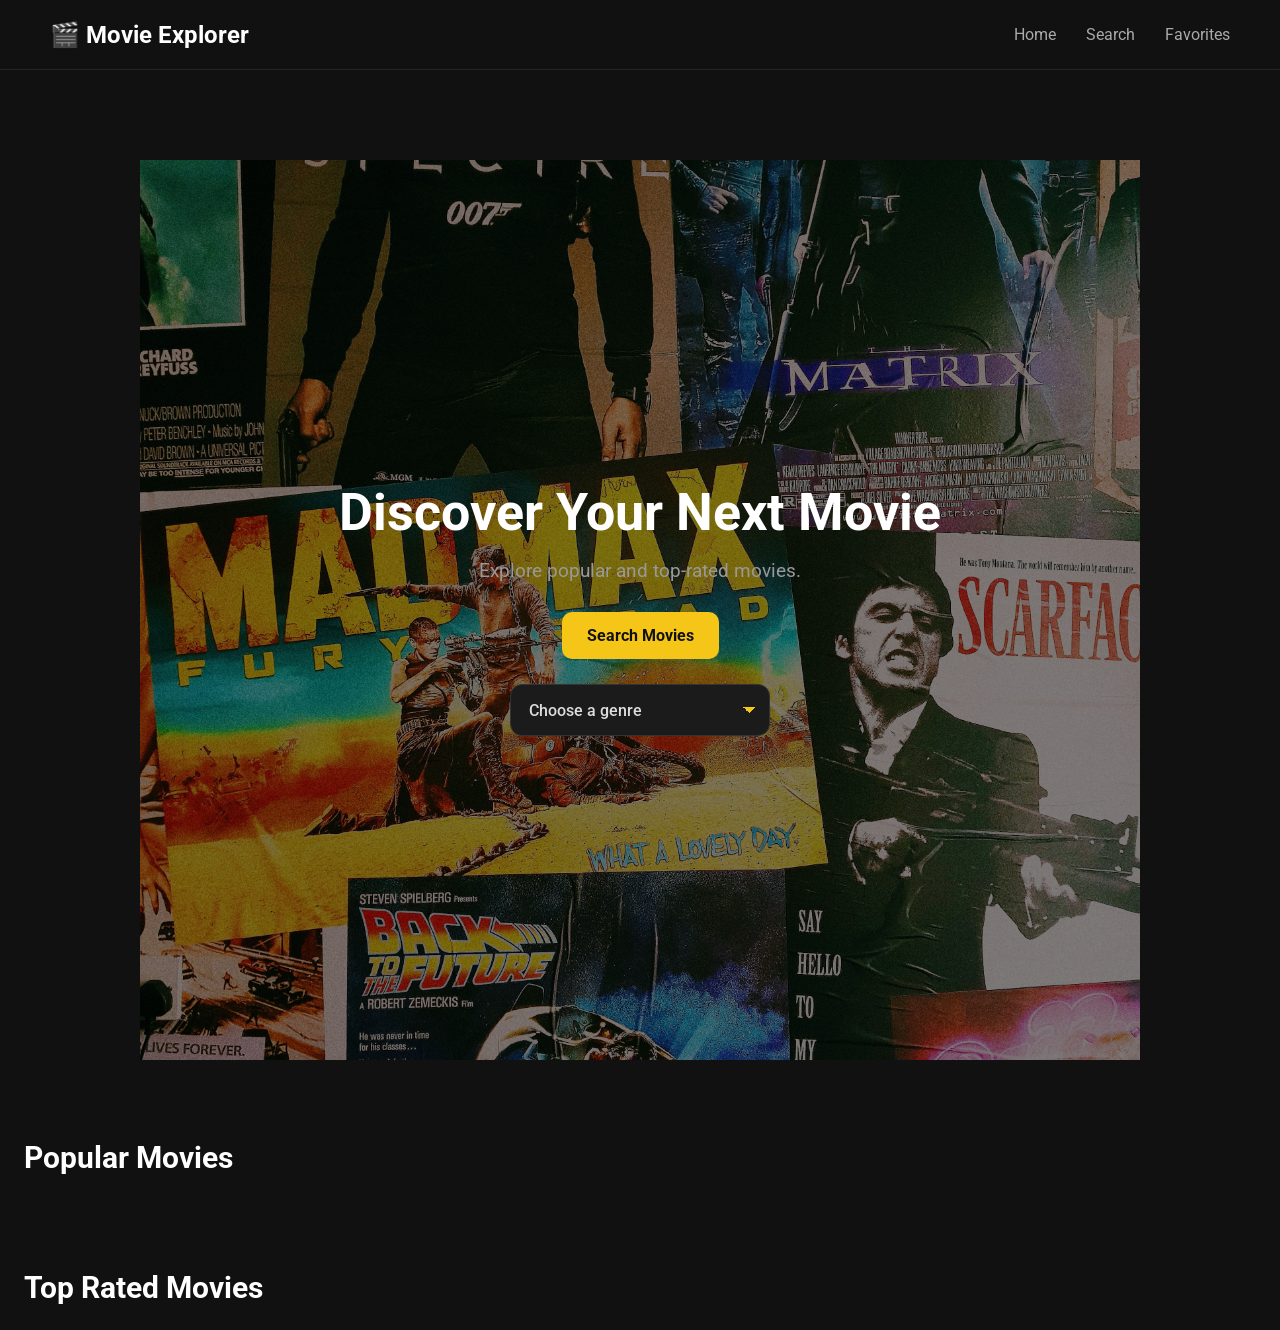
<file: index.html>
<!DOCTYPE html>
<html lang="en">

<head>
    <meta charset="UTF-8">
    <meta name="viewport" content="width=device-width, initial-scale=1.0">
    <title>Movie Explorer</title>
    <link rel="stylesheet" href="styles.css">
</head>

<body>

    <header class="header">
        <a href="index.html" class="logo">🎬 Movie Explorer</a>

        <nav>
            <a href="index.html">Home</a>
            <a href="search.html">Search</a>
            <a href="favorites.html">Favorites</a>
        </nav>
    </header>

    <main>

        <section class="hero">
            <h1>Discover Your Next Movie</h1>

            <p>
                Explore popular and top-rated movies.
            </p>

            <a href="search.html" class="hero-button">
                Search Movies
            </a>

            <select>
                <option value="" selected disabled>Choose a genre</option>
                <option value="Action">Action</option>
                <option value="Comedy">Comedy</option>
                <option value="Drama">Drama</option>
                <option value="Horror">Horror</option>
                <option value="Fantasy">Fantasy</option>
                <option value="Adventure">Adventure</option>
                <option value="Sci-Fi">Sci-Fi</option>
                <option value="Thriller">Thriller</option>
                <option value="Mystery">Mystery</option>
                <option value="Animation">Animation</option>
            </select>
        </section>


        <section class="home-section">

            <div class="section-header">
                <h2>Popular Movies</h2>

            </div>

            <div class="home-movie-cards"></div>

        </section>


        <section class="home-section">

            <div class="section-header">
                <h2>Top Rated Movies</h2>
            </div>

            <div class="top-rated"></div>

        </section>

    </main>

    <script src="script.js"></script>

</body>

</html>
</file>
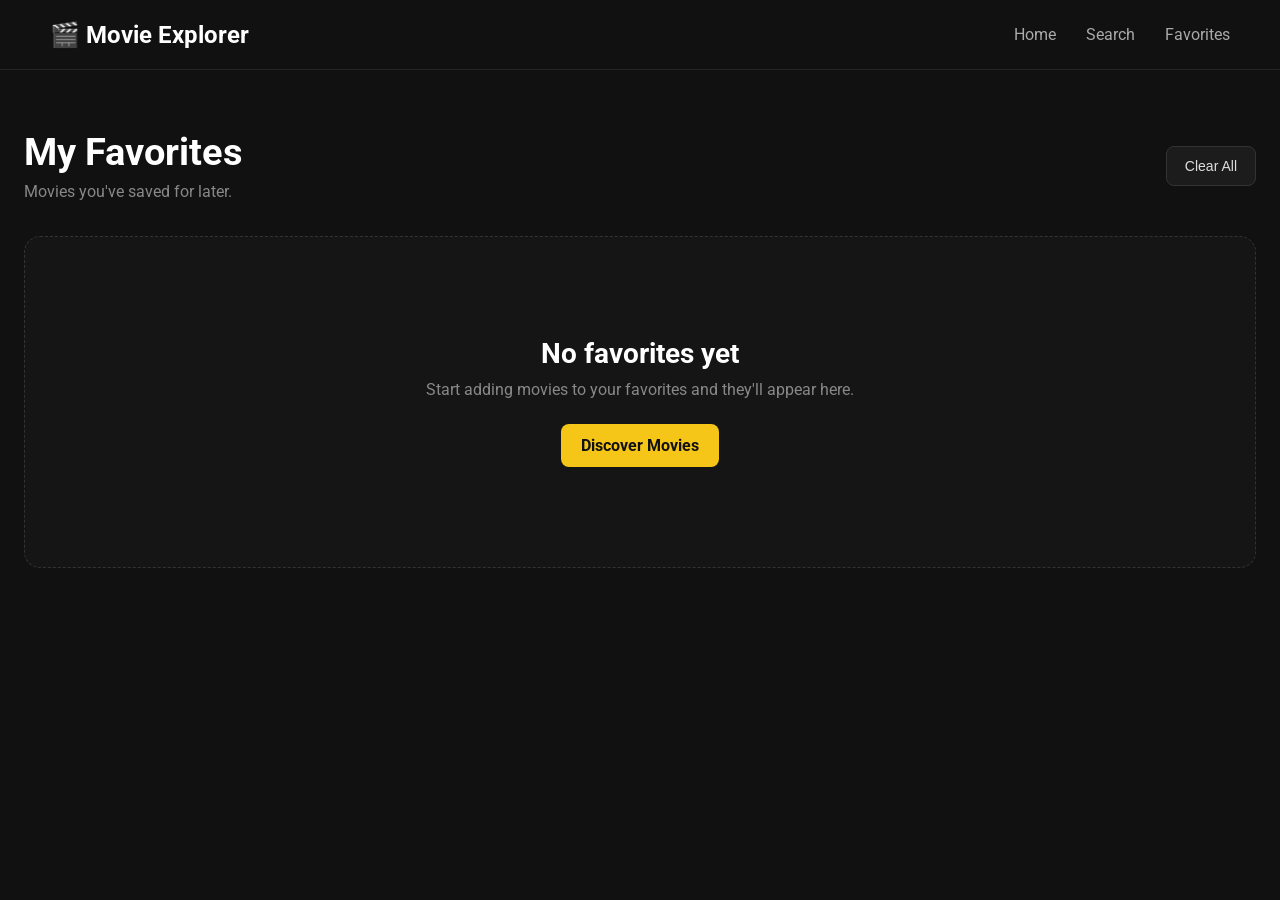
<file: favorites.html>
<!DOCTYPE html>
<html lang="en">

<head>
    <meta charset="UTF-8">
    <meta name="viewport" content="width=device-width, initial-scale=1.0">
    <title>Favorites</title>
    <link rel="stylesheet" href="styles.css">
</head>

<body>

    <header class="header">
        <a href="index.html" class="logo">🎬 Movie Explorer</a>

        <nav>
            <a href="index.html">Home</a>
            <a href="search.html">Search</a>
            <a href="favorites.html">Favorites</a>
        </nav>
    </header>

    <main>

        <section class="favorites-section">

            <div class="section-header">
                <div>
                    <h1>My Favorites</h1>
                    <p>Movies you've saved for later.</p>
                </div>

                <button class="clear-favorites">Clear All</button>
            </div>

            <div class="favorite-movie-cards"></div>

            <div class="empty-favorites">
                <h2>No favorites yet</h2>
                <p>Start adding movies to your favorites and they'll appear here.</p>
                <a href="index.html">Discover Movies</a>
            </div>

        </section>

    </main>

    <script src="favorites.js"></script>

</body>

</html>
</file>
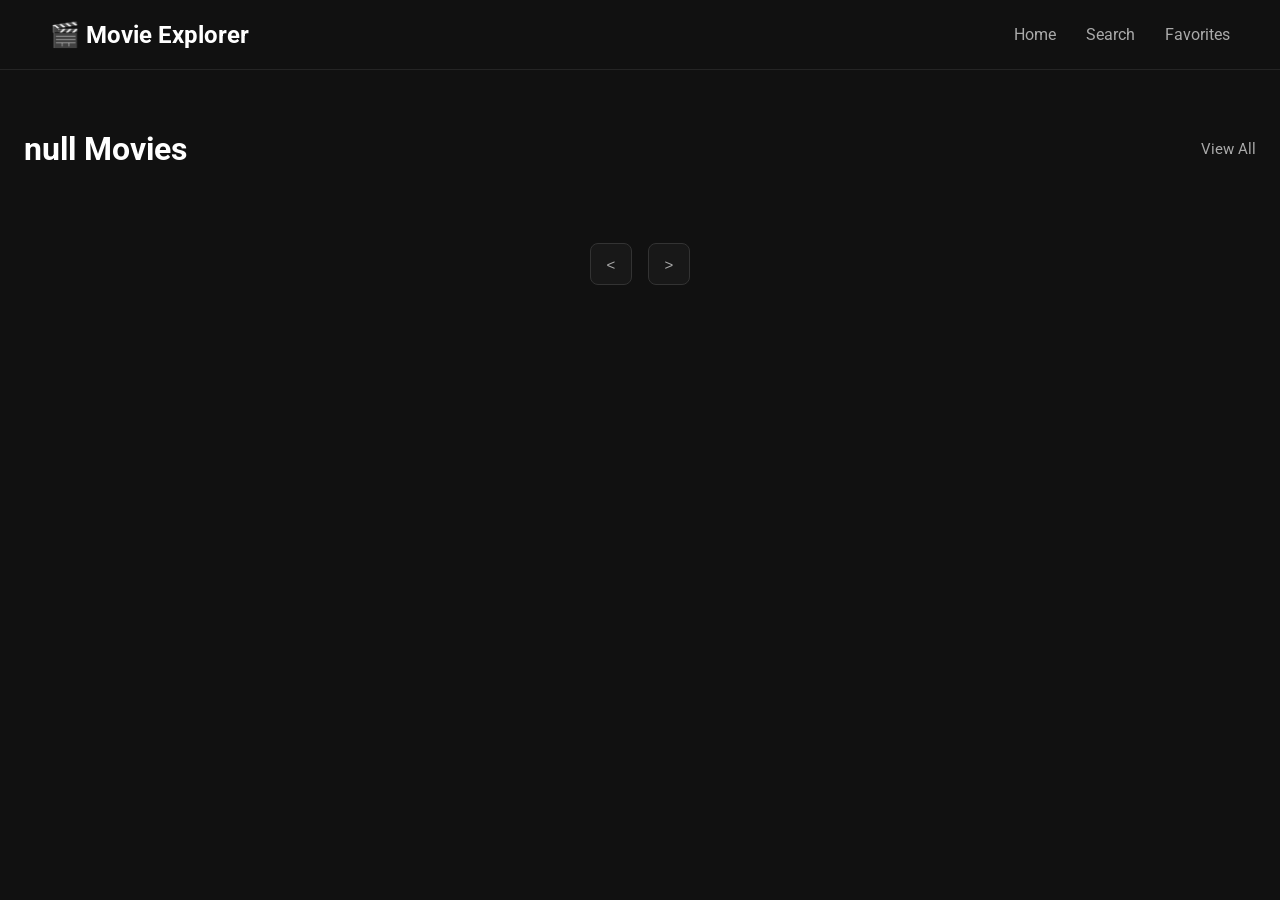
<file: genres.html>
<!DOCTYPE html>
<html lang="en">

<head>
    <meta charset="UTF-8">
    <meta name="viewport" content="width=device-width, initial-scale=1.0">
    <title>Genres</title>
    <link rel="stylesheet" href="styles.css">
</head>

<body>
    <header class="header">
        <a href="index.html" class="logo">🎬 Movie Explorer</a>

        <nav>
            <a href="index.html">Home</a>
            <a href="search.html">Search</a>
            <a href="favorites.html">Favorites</a>
        </nav>
    </header>

    <main>
        <section class="genre-section">

            <div class="genre-header">
                <h2 class="genre-title"></h2>

                <a href="search.html">View All</a>
            </div>

            <div class="genre-movie-cards"></div>

            <div class="pagination">
                <button class="prev-page">&lt;</button>

                <div class="page-numbers"></div>

                <button class="next-page">&gt;</button>
            </div>

        </section>
    </main>

    <script src="genres.js"></script>
</body>

</html>
</file>
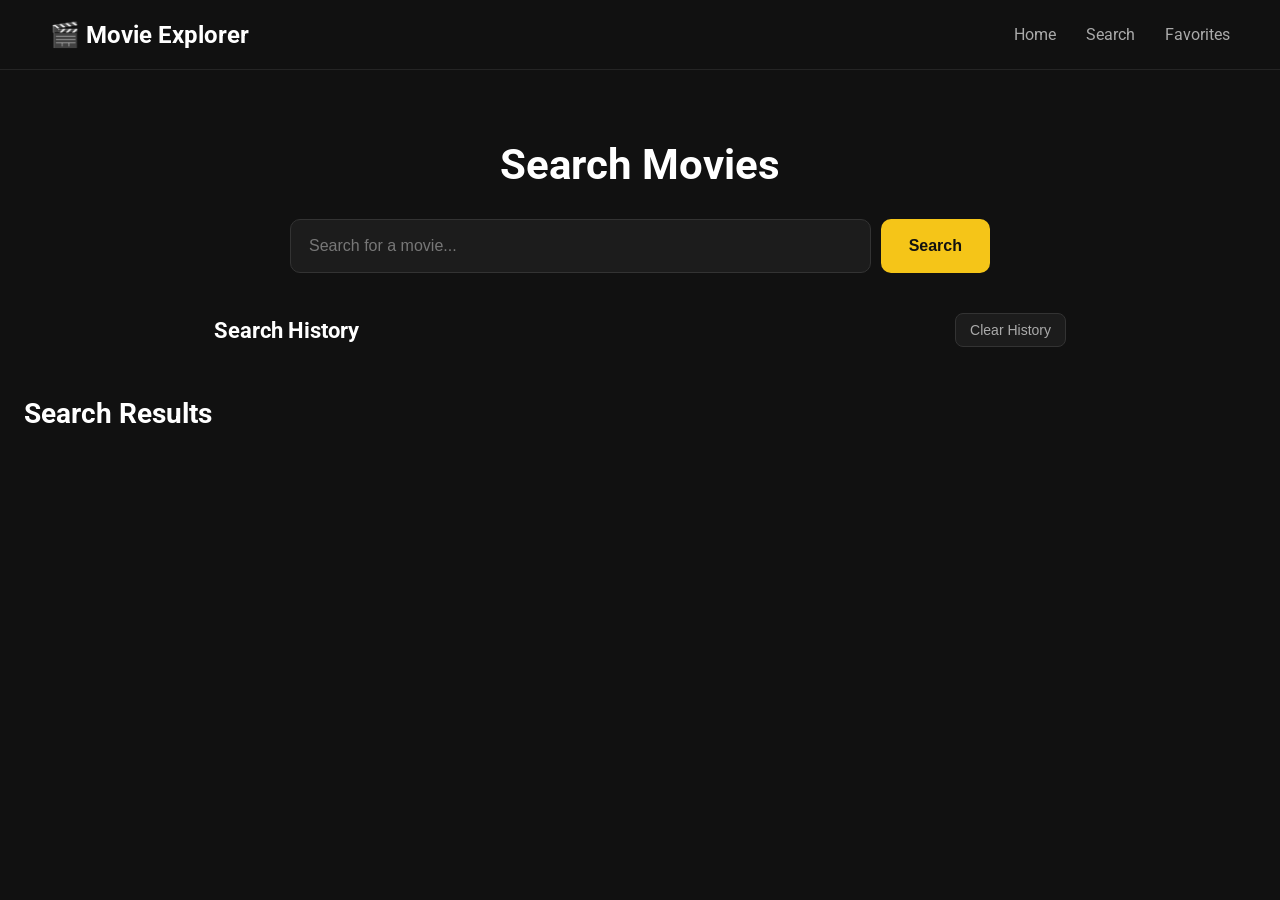
<file: search.html>
<!DOCTYPE html>
<html lang="en">

<head>
    <meta charset="UTF-8">
    <meta name="viewport" content="width=device-width, initial-scale=1.0">
    <title>Search Movies</title>
    <link rel="stylesheet" href="styles.css">
</head>

<body>

    <header class="header">
        <a href="index.html" class="logo">🎬 Movie Explorer</a>

        <nav>
            <a href="index.html">Home</a>
            <a href="search.html">Search</a>
            <a href="favorites.html">Favorites</a>
        </nav>
    </header>

    <main>

        <section class="search-section">
            <h1>Search Movies</h1>

            <div class="search-box">
                <input type="text" placeholder="Search for a movie..." autocomplete="off">
                <button>Search</button>
            </div>
        </section>

        <section class="search-history">
            <div class="history-header">
                <h2>Search History</h2>
                <button class="clear-history">Clear History</button>
            </div>

            <div class="history-list"></div>
        </section>

        <section class="results-section">
            <h2>Search Results</h2>

            <div class="movie-cards-home"></div>
        </section>

    </main>

    <script src="search.js"></script>

</body>

</html>
</file>
<file: styles.css>
@import url('https://fonts.googleapis.com/css2?family=Roboto:ital,wght@0,100..900;1,100..900&display=swap');

* {
    margin: 0;
    padding: 0;
    box-sizing: border-box;
}

html,
body {
    width: 100%;
    height: 100%;
}

body {
    background-color: #111;
    min-height: 100vh;
    font-family: "Roboto", sans-serif;
    color: white;
}

q {
    content: '"';
}

.header {
    height: 70px;
    padding: 0 50px;
    display: flex;
    align-items: center;
    justify-content: space-between;
    border-bottom: 1px solid #252525;
    background: #111;
}

.logo {
    color: white;
    text-decoration: none;
    font-size: 24px;
    font-weight: 700;
}

nav {
    display: flex;
    gap: 30px;
}

nav a {
    color: #aaa;
    text-decoration: none;
    font-size: 16px;
    transition: color 0.2s ease;
}

nav a:hover {
    color: white;
}

@media (max-width: 600px) {
    .header {
        padding: 0 20px;
    }

    nav {
        gap: 15px;
    }
}

.hero {
    max-width: 1000px;
    margin: 90px auto 80px;
    padding: 0 24px;
    text-align: center;
    background-image: linear-gradient(rgba(0, 0, 0, 0.5), rgba(0, 0, 0, 0.5)), url('images/samuel-regan-asante-wMkaMXTJjlQ-unsplash.jpg');
    background-size: cover;       
    background-position: center;  
    background-repeat: no-repeat;
    min-height: 100vh;
    width: 100%;
    display: flex;
    flex-direction: column;
    justify-content: center;
    align-items: center;
    text-align: center;
    color: #ffffff;
}

.hero h1 {
    color: white;
    font-size: 52px;
    line-height: 1.1;
    margin-bottom: 18px;
}

.hero p {
    color: #999;
    font-size: 19px;
    margin-bottom: 30px;
}

.hero-button {
    display: inline-block;
    padding: 14px 25px;
    border-radius: 10px;
    background: #f5c518;
    color: #111;
    text-decoration: none;
    font-weight: 700;
    transition: 0.2s ease;
}

.hero-button:hover {
    transform: translateY(-2px);
}

.hero select {
    margin-top: 25px;
    width: 260px;
    height: 52px;
    padding: 0 45px 0 18px;

    border: 1px solid #333;
    border-radius: 12px;

    background-color: #1b1b1b;
    color: #ddd;

    font-family: inherit;
    font-size: 16px;
    font-weight: 500;

    outline: none;
    cursor: pointer;

    appearance: none;

    background-image: linear-gradient(45deg, transparent 50%, #f5c518 50%),
                      linear-gradient(135deg, #f5c518 50%, transparent 50%);
    background-position: calc(100% - 20px) 22px,
                         calc(100% - 14px) 22px;
    background-size: 6px 6px, 6px 6px;
    background-repeat: no-repeat;

    transition: border-color 0.2s ease,
                background-color 0.2s ease,
                box-shadow 0.2s ease;
}

@media (max-width: 850px) {
    .hero h1 {
        font-size: 42px;
    }
}

@media (max-width: 600px) {
    .hero {
        margin-top: 60px;
    }

    .hero h1 {
        font-size: 34px;
    }

    .hero p {
        font-size: 16px;
    }
}

.home-section {
    max-width: 1300px;
    margin: 0 auto 70px;
    padding: 0 24px;
}

.popular-section,
.top-rated-section {
    max-width: 1300px;
    margin: 70px auto;
    padding: 0 24px;
}

.section-header {
    display: flex;
    align-items: center;
    justify-content: space-between;
    margin-bottom: 25px;
}

.section-header h2 {
    color: white;
    font-size: 30px;
}

.section-header a {
    color: #f5c518;
    text-decoration: none;
    font-size: 15px;
}

.section-header a:hover {
    text-decoration: underline;
}

.image-wrapper {
    position: relative;
}

.favorite-btn {
    position: absolute;
    top: 12px;
    right: 12px;

    width: 40px;
    height: 40px;

    border: none;
    border-radius: 50%;

    background: rgba(0, 0, 0, 0.7);
    color: white;

    font-size: 24px;
    line-height: 1;

    cursor: pointer;

    display: flex;
    align-items: center;
    justify-content: center;

    transition: 0.2s ease;
}

.favorite-btn:hover {
    background: #f5c518;
    color: #111;
    transform: scale(1.1);
}

.favorites-section {
    max-width: 1300px;
    margin: 60px auto;
    padding: 0 24px 60px;
}

.favorites-section .section-header {
    margin-bottom: 35px;
}

.favorites-section .section-header h1 {
    color: white;
    font-size: 38px;
    margin-bottom: 8px;
}

.favorites-section .section-header p {
    color: #888;
    font-size: 16px;
}

.clear-favorites {
    padding: 11px 18px;
    border: 1px solid #333;
    border-radius: 8px;
    background: #1c1c1c;
    color: #ddd;
    cursor: pointer;
    font-size: 14px;
}

.clear-favorites:hover {
    background: #292929;
    color: white;
}

.favorite-movie-cards {
    display: grid;
    grid-template-columns: repeat(5, 1fr);
    gap: 25px;
}

.favorite-movie-cards .movie-card-home {
    position: relative;
}

.favorite-movie-cards .image-wrapper {
    position: relative;
}

.favorite-movie-cards .favorite-btn {
    position: absolute;
    top: 12px;
    right: 12px;
    width: 38px;
    height: 38px;
    border: none;
    border-radius: 50%;
    background: rgba(0, 0, 0, 0.75);
    color: #f5c518;
    font-size: 22px;
    cursor: pointer;
    z-index: 2;
}

.favorite-movie-cards .favorite-btn:hover {
    transform: scale(1.08);
}

.empty-favorites {
    display: none;
    text-align: center;
    padding: 100px 20px;
    border: 1px dashed #333;
    border-radius: 16px;
    background: #151515;
}

.empty-favorites h2 {
    color: white;
    font-size: 28px;
    margin-bottom: 10px;
}

.empty-favorites p {
    color: #888;
    margin-bottom: 25px;
}

.empty-favorites a {
    display: inline-block;
    padding: 12px 20px;
    border-radius: 8px;
    background: #f5c518;
    color: #111;
    text-decoration: none;
    font-weight: 700;
}

.search-history {
    max-width: 900px;
    margin: -20px auto 50px;
    padding: 0 24px;
}

.history-header {
    display: flex;
    align-items: center;
    justify-content: space-between;
    margin-bottom: 18px;
}

.history-header h2 {
    margin: 0;
    color: white;
    font-size: 22px;
}

.clear-history {
    padding: 8px 14px;
    border: 1px solid #333;
    border-radius: 8px;
    background: #1c1c1c;
    color: #aaa;
    font-size: 14px;
    cursor: pointer;
    transition: 0.2s ease;
}

.clear-history:hover {
    background: #252525;
    color: white;
    border-color: #444;
}

.history-list {
    display: flex;
    flex-wrap: wrap;
    gap: 10px;
}

.history-item {
    position: relative;

    padding: 10px 16px;
    border: 1px solid #2d2d2d;
    border-radius: 20px;

    background: #1a1a1a;
    color: #ccc;

    font-size: 14px;
    cursor: pointer;

    transition:
        background 0.2s ease,
        color 0.2s ease,
        border-color 0.2s ease,
        transform 0.2s ease;
}

.history-item::before {
    content: "↻";
    margin-right: 7px;
    color: #777;
}

.history-item:hover {
    background: #252525;
    border-color: #444;
    color: white;
    transform: translateY(-2px);
}

.history-list:empty {
    display: none;
}

@media (max-width: 600px) {

    .search-history {
        margin-top: -10px;
        padding: 0 20px;
    }

    .history-header {
        align-items: flex-start;
        gap: 15px;
    }

    .history-header h2 {
        font-size: 20px;
    }

    .clear-history {
        font-size: 13px;
        padding: 7px 11px;
    }

    .history-list {
        gap: 8px;
    }

    .history-item {
        font-size: 13px;
        padding: 9px 13px;
    }
}

@media (max-width: 1100px) {
    .favorite-movie-cards {
        grid-template-columns: repeat(4, 1fr);
    }
}

@media (max-width: 850px) {
    .favorite-movie-cards {
        grid-template-columns: repeat(3, 1fr);
    }
}

@media (max-width: 600px) {
    .favorites-section {
        margin: 35px auto;
        padding: 0 15px 40px;
    }

    .favorites-section .section-header {
        align-items: flex-start;
        gap: 20px;
    }

    .favorites-section .section-header h1 {
        font-size: 30px;
    }

    .favorite-movie-cards {
        grid-template-columns: repeat(2, 1fr);
        gap: 15px;
    }
}

.home-movie-cards,
.top-rated,
.movie-cards-home {
    display: grid;
    grid-template-columns: repeat(5, 1fr);
    gap: 25px;
}

.movie-card-home {
    overflow: hidden;
    background: #171717;
    border-radius: 14px;
    cursor: pointer;
    transition: transform 0.2s ease, background 0.2s ease;
}

.movie-card-home:hover {
    transform: translateY(-6px);
    background: #202020;
}

.movie-card-home .image-wrapper {
    width: 100%;
    height: 330px;
    overflow: hidden;
}

.movie-card-home .image-wrapper img {
    width: 100%;
    height: 100%;
    object-fit: cover;
    object-position: center;
    display: block;
    transition: transform 0.3s ease;
}

.movie-card-home:hover .image-wrapper img {
    transform: scale(1.04);
}

.movie-card-home .title {
    padding: 15px 15px 5px;
    color: white;
    font-size: 18px;
    line-height: 1.3;
    display: -webkit-box;
    overflow: hidden;
}

.movie-card-home .year {
    padding: 0 15px 17px;
    color: #888;
    font-size: 15px;
}

@media (max-width: 1100px) {
    .home-movie-cards,
    .top-rated,
    .movie-cards-home {
        grid-template-columns: repeat(4, 1fr);
    }
}

@media (max-width: 850px) {
    .home-movie-cards,
    .top-rated,
    .movie-cards-home {
        grid-template-columns: repeat(3, 1fr);
    }

    .movie-card-home .image-wrapper {
        height: 300px;
    }
}

@media (max-width: 600px) {
    .home-movie-cards,
    .top-rated,
    .movie-cards-home {
        grid-template-columns: repeat(2, 1fr);
        gap: 15px;
    }

    .movie-card-home .image-wrapper {
        height: 250px;
    }

    .movie-card-home .title {
        font-size: 16px;
        padding: 12px 12px 5px;
    }

    .movie-card-home .year {
        padding: 0 12px 14px;
    }
}

.search-section {
    max-width: 900px;
    margin: 70px auto 60px;
    padding: 0 24px;
    text-align: center;
}

.search-section h1 {
    font-size: 42px;
    margin-bottom: 30px;
}

.search-box {
    max-width: 700px;
    margin: auto;
    display: flex;
    gap: 10px;
}

.search-box input {
    flex: 1;
    height: 54px;
    padding: 0 18px;
    border: 1px solid #333;
    border-radius: 10px;
    outline: none;
    background: #1c1c1c;
    color: white;
    font-size: 16px;
}

.search-box input::placeholder {
    color: #777;
}

.search-box input:focus {
    border-color: #555;
}

.search-box button {
    height: 54px;
    padding: 0 28px;
    border: none;
    border-radius: 10px;
    background: #f5c518;
    color: #111;
    font-size: 16px;
    font-weight: 700;
    cursor: pointer;
    transition: 0.2s ease;
}

.search-box button:hover {
    transform: translateY(-2px);
}

.results-section {
    max-width: 1300px;
    margin: 0 auto;
    padding: 0 24px 60px;
}

.results-section > h2 {
    margin-bottom: 25px;
    font-size: 28px;
}

@media (max-width: 600px) {
    .search-section {
        margin-top: 45px;
    }

    .search-section h1 {
        font-size: 32px;
    }

    .search-box {
        flex-direction: column;
    }

    .search-box button {
        width: 100%;
    }
}

.movie-cards-details {
    max-width: 1200px;
    margin: 40px auto;
    padding: 0 24px;
}

.movie-card {
    display: grid;
    grid-template-columns: 300px 1fr;
    column-gap: 35px;
    row-gap: 18px;
    padding: 35px;
    border-radius: 18px;
    background: #171717;
    color: white;
}

.image-wrapper {
    grid-row: span 8;
}

.image-wrapper img {
    width: 100%;
    height: 440px;
    object-fit: cover;
    border-radius: 12px;
    display: block;
}

.title {
    font-size: 42px;
    line-height: 1.1;
    margin: 0;
}

.year {
    color: #aaa;
    font-size: 18px;
    margin: 0;
}

.rating {
    font-size: 22px;
    font-weight: bold;
    margin-top: 2px;
}

.release-date,
.runtime {
    color: #aaa;
    margin: 0;
}

.release-date span,
.runtime span {
    color: white;
}

.plot {
    line-height: 1.7;
    color: #ddd;
    max-width: 750px;
    margin-top: 5px;
}

.genres {
    display: flex;
    gap: 10px;
    flex-wrap: wrap;
    margin-top: 5px;
}

.genre {
    padding: 7px 14px;
    border-radius: 20px;
    background: #2b2b2b;
    color: #ddd;
    font-size: 14px;
}

@media (max-width: 700px) {
    .movie-card {
        grid-template-columns: 1fr;
    }

    .image-wrapper {
        grid-row: auto;
    }

    .image-wrapper img {
        height: 500px;
    }

    .title {
        font-size: 32px;
    }
}

@media (max-width: 600px) {
    .movie-cards-details {
        margin: 20px auto;
        padding: 0 15px;
    }

    .movie-card {
        padding: 22px;
        row-gap: 15px;
    }
}

.casts-images {
    grid-column: 1 / -1;
    margin-top: 20px;
    padding-top: 30px;
    border-top: 1px solid #2b2b2b;

    display: grid;
    grid-template-columns: repeat(8, 1fr);
    gap: 25px;
}

.cast-title {
    grid-column: 1 / -1;
    font-size: 32px;
    margin: 0 0 5px;
}

.cast-card {
    text-align: center;
}

.image-wrapper-cast {
    width: 110px;
    height: 110px;
    margin: 0 auto 12px;
}

.image-wrapper-cast img {
    width: 100%;
    height: 100%;
    object-fit: cover;
    border-radius: 50%;
    display: block;
}

.name {
    font-size: 15px;
    font-weight: 500;
    line-height: 1.3;
    color: #ddd;
}

@media (max-width: 1000px) {
    .casts-images {
        grid-template-columns: repeat(4, 1fr);
    }
}

@media (max-width: 600px) {
    .casts-images {
        grid-template-columns: repeat(2, 1fr);
        padding: 25px 10px;
        gap: 20px;
    }

    .image-wrapper-cast {
        width: 90px;
        height: 90px;
    }
}

.trailer-wrapper {
    grid-column: 1 / -1;
    margin-top: 20px;
    padding-top: 30px;
    border-top: 1px solid #2b2b2b;
}

.trailer-title {
    font-size: 32px;
    margin: 0 0 5px;
}

.trailer-wrapper iframe {
    width: 100%;
    max-width: 700px;
    aspect-ratio: 16 / 9;
    height: auto;
    display: block;
    margin: 20px auto 0;
    border: none;
    border-radius: 12px;
}

.movie-images-wrapper {
    grid-column: 1 / -1;
    margin-top: 20px;
    padding-top: 30px;
    border-top: 1px solid #2b2b2b;

    display: grid;
    grid-template-columns: repeat(4, 1fr);
    gap: 18px;

    overflow-x: auto;
    white-space: nowrap;
    padding-bottom: 10px;
}

.images-title {
    grid-column: 1 / -1;
    font-size: 32px;
    margin: 0 0 5px;
}

.movie-images {
    width: 100%;
    height: 190px;
    object-fit: cover;
    border-radius: 12px;
    display: block;
}

.movie-images:hover {
    transform: scale(1.03);
}

.reviews-wrapper {
    grid-column: 1 / -1;
    margin-top: 25px;
    padding-top: 30px;
    border-top: 1px solid #2b2b2b;

    display: grid;
    grid-template-columns: 45px minmax(0, 800px) 45px;
    justify-content: center;
    align-items: center;
    column-gap: 20px;
}

.reviews-title {
    grid-column: 1 / -1;
    font-size: 32px;
    margin: 0 0 25px;
    color: white;
}

.reviews-wrapper .left,
.reviews-wrapper .right {
    width: 44px;
    height: 44px;

    display: flex;
    align-items: center;
    justify-content: center;

    border-radius: 50%;
    background: #252525;
    color: #ddd;

    font-size: 22px;
    cursor: pointer;
    user-select: none;

    transition: 0.2s ease;
}

.reviews-wrapper .left:hover,
.reviews-wrapper .right:hover {
    background: #353535;
    color: white;
    transform: scale(1.05);
}

.testimonial {
    min-height: 250px;
    padding: 28px 35px;

    display: flex;
    flex-direction: column;
    justify-content: center;

    border-radius: 16px;
    background: #202020;
    border: 1px solid #2d2d2d;

    box-shadow: 0 10px 30px rgba(0, 0, 0, 0.2);
}

.score {
    align-self: flex-start;

    margin: 0 0 14px;
    padding: 6px 12px;

    border-radius: 8px;
    background: #2c2c2c;

    color: #f5c518;
    font-size: 15px;
    font-weight: 700;
}

.testimonial q {
    display: block;

    margin-bottom: 5px;

    color: #777;
    font-size: 42px;
    font-weight: 700;
    line-height: 0.8;
}

.testimonial q::before {
    content: '"';
}

.testimonial q::after {
    content: none;
}

.content {
    margin: 0;

    color: #ddd;
    font-size: 18px;
    line-height: 1.65;
}

.line {
    width: 100%;
    height: 3px;

    margin: 20px 0 12px;

    border-radius: 5px;
    background: #f5c518;
}

.name-label {
    margin: 0 0 3px;

    color: white;
    font-size: 16px;
    font-weight: 700;
}

.role-label {
    margin: 0;

    color: #888;
    font-size: 14px;
}

.pagination {
    display: flex;
    align-items: center;
    justify-content: center;
    gap: 8px;
    margin: 45px 0 60px;
}

.pagination button {
    border: 1px solid #333;
    background: #181818;
    color: #aaa;
    width: 42px;
    height: 42px;
    border-radius: 8px;
    font-size: 15px;
    cursor: pointer;
    transition: 0.2s ease;
}

.pagination button:hover:not(:disabled) {
    background: #252525;
    color: white;
    border-color: #555;
}

.pagination button.active {
    background: #f5c518;
    color: #111;
    border-color: #f5c518;
    font-weight: 700;
}

.pagination button:disabled {
    opacity: 0.35;
    cursor: not-allowed;
}

.pagination-dots {
    color: #777;
    padding: 0 5px;
    user-select: none;
}

.prev-page,
.next-page {
    width: auto !important;
    min-width: 42px;
    padding: 0 14px;
}

.page-numbers {
    display: flex;
    align-items: center;
    gap: 8px;
}

@media (max-width: 600px) {

    .pagination {
        gap: 5px;
        margin: 35px 0 45px;
    }

    .pagination button {
        width: 36px;
        height: 36px;
        font-size: 14px;
    }

    .prev-page,
    .next-page {
        padding: 0 10px;
    }
}

@media (max-width: 700px) {
    .reviews-wrapper {
        grid-template-columns: 40px minmax(0, 1fr) 40px;
        column-gap: 10px;
    }

    .reviews-title {
        font-size: 28px;
    }

    .reviews-wrapper .left,
    .reviews-wrapper .right {
        width: 38px;
        height: 38px;
        font-size: 20px;
    }

    .testimonial {
        padding: 25px;
        min-height: 270px;
    }

    .content {
        font-size: 16px;
    }
}

@media (max-width: 500px) {
    .reviews-wrapper {
        grid-template-columns: 1fr;
        row-gap: 12px;
    }

    .reviews-title {
        margin-bottom: 15px;
    }

    .testimonial {
        order: 1;
    }

    .reviews-wrapper .left {
        order: 2;
    }

    .reviews-wrapper .right {
        order: 3;
    }

    .reviews-wrapper .left,
    .reviews-wrapper .right {
        justify-self: center;
    }
}

.genre-section {
    max-width: 1300px;
    margin: 60px auto;
    padding: 0 24px 60px;
}

.genre-header {
    display: flex;
    align-items: center;
    justify-content: space-between;
    margin-bottom: 30px;
}

.genre-header h2 {
    color: white;
    font-size: 32px;
    margin: 0;
}

.genre-header a {
    color: #aaa;
    text-decoration: none;
    font-size: 15px;
    transition: color 0.2s ease;
}

.genre-header a:hover {
    color: white;
}

.genre-movie-cards {
    display: grid;
    grid-template-columns: repeat(5, 1fr);
    gap: 25px;
}

.genre-movie-cards .movie-card-home {
    overflow: hidden;
    background: #171717;
    border-radius: 14px;
    cursor: pointer;
    transition: transform 0.2s ease, background 0.2s ease;
}

.genre-movie-cards .movie-card-home:hover {
    transform: translateY(-6px);
    background: #202020;
}

.genre-movie-cards .image-wrapper {
    width: 100%;
    height: 330px;
    overflow: hidden;
}

.genre-movie-cards .image-wrapper img {
    width: 100%;
    height: 100%;
    object-fit: cover;
    display: block;
    transition: transform 0.3s ease;
}

.genre-movie-cards .movie-card-home:hover img {
    transform: scale(1.04);
}

.genre-movie-cards .title {
    padding: 15px 15px 5px;
    margin: 0;
    color: white;
    font-size: 18px;
    line-height: 1.3;

    overflow: hidden;
}

.genre-movie-cards .year {
    padding: 0 15px 17px;
    margin: 0;
    color: #888;
    font-size: 15px;
}

@media (max-width: 1100px) {
    .genre-movie-cards {
        grid-template-columns: repeat(4, 1fr);
    }
}

@media (max-width: 850px) {
    .genre-movie-cards {
        grid-template-columns: repeat(3, 1fr);
    }

    .genre-movie-cards .image-wrapper {
        height: 300px;
    }
}

@media (max-width: 600px) {
    .genre-section {
        margin-top: 40px;
        padding: 0 15px 40px;
    }

    .genre-header h2 {
        font-size: 26px;
    }

    .genre-movie-cards {
        grid-template-columns: repeat(2, 1fr);
        gap: 15px;
    }

    .genre-movie-cards .image-wrapper {
        height: 250px;
    }

    .genre-movie-cards .title {
        font-size: 16px;
        padding: 12px 12px 5px;
    }

    .genre-movie-cards .year {
        padding: 0 12px 14px;
    }
}
</file>
